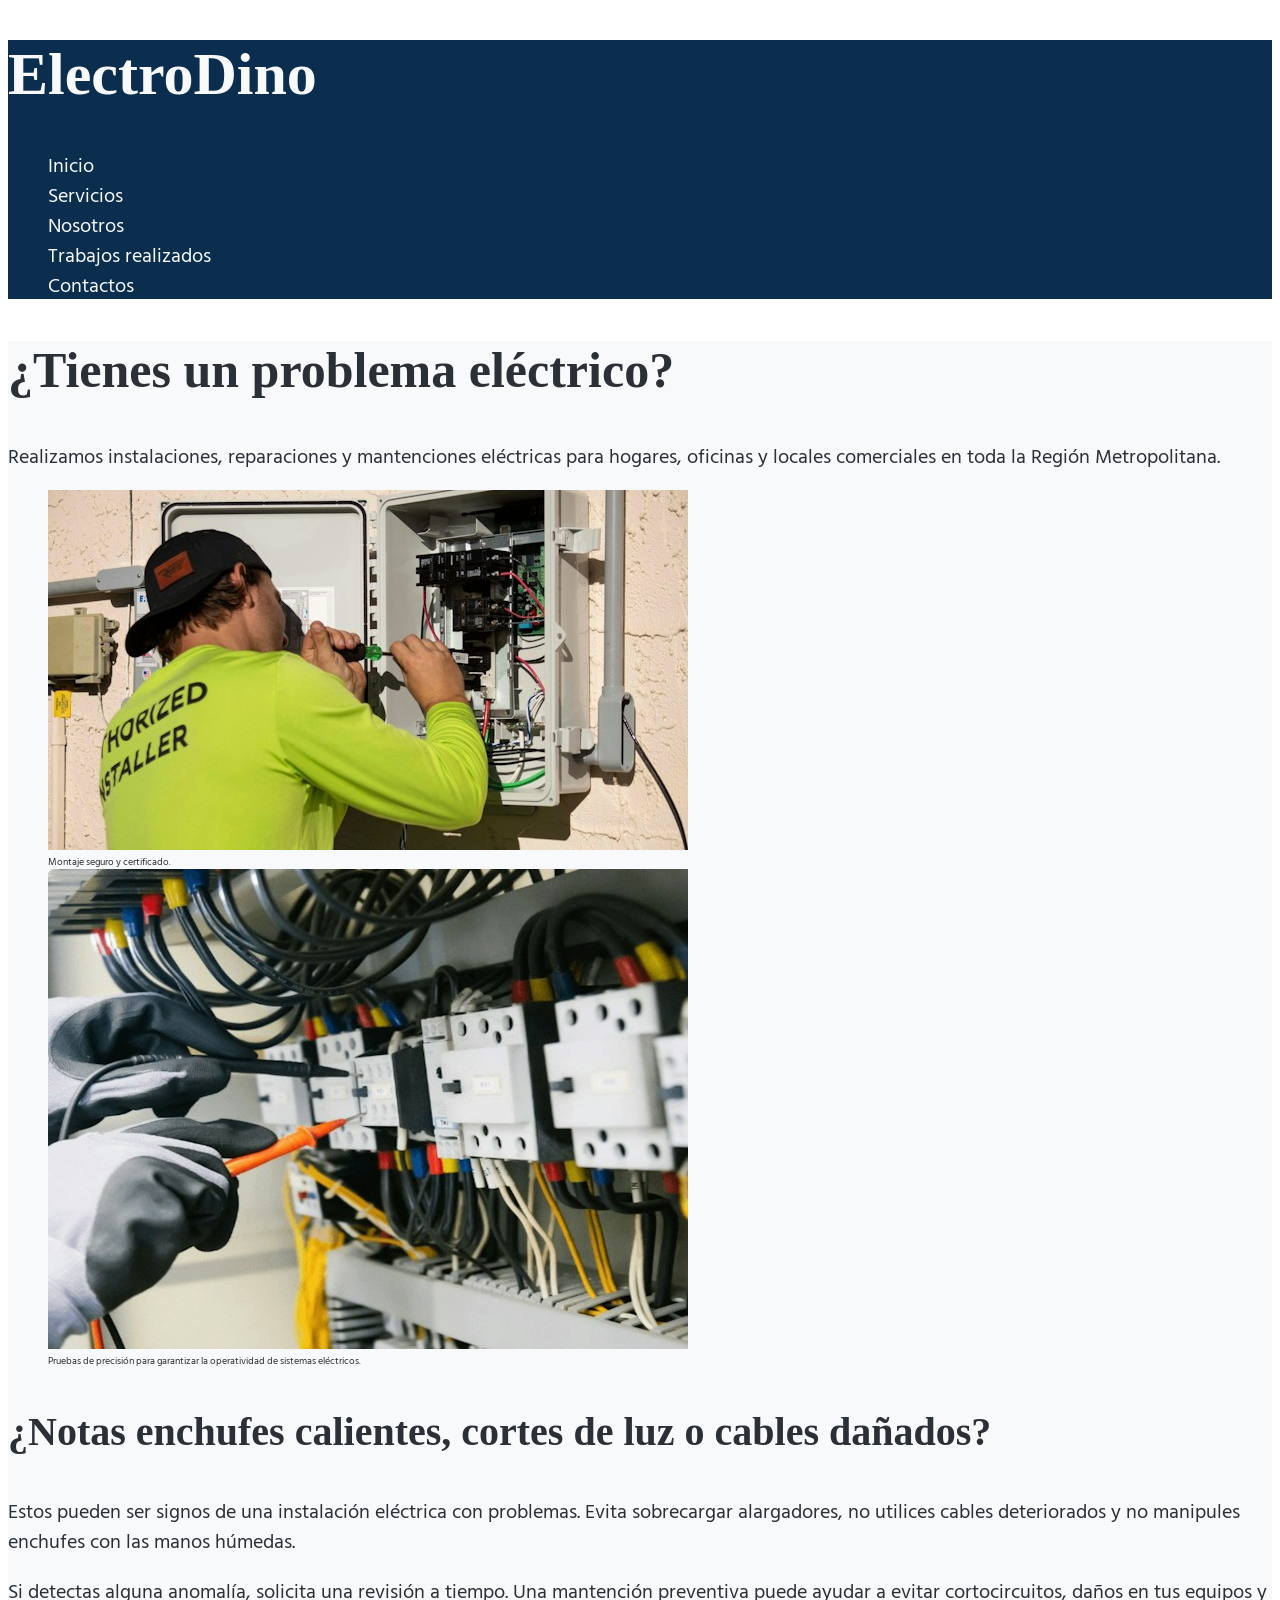
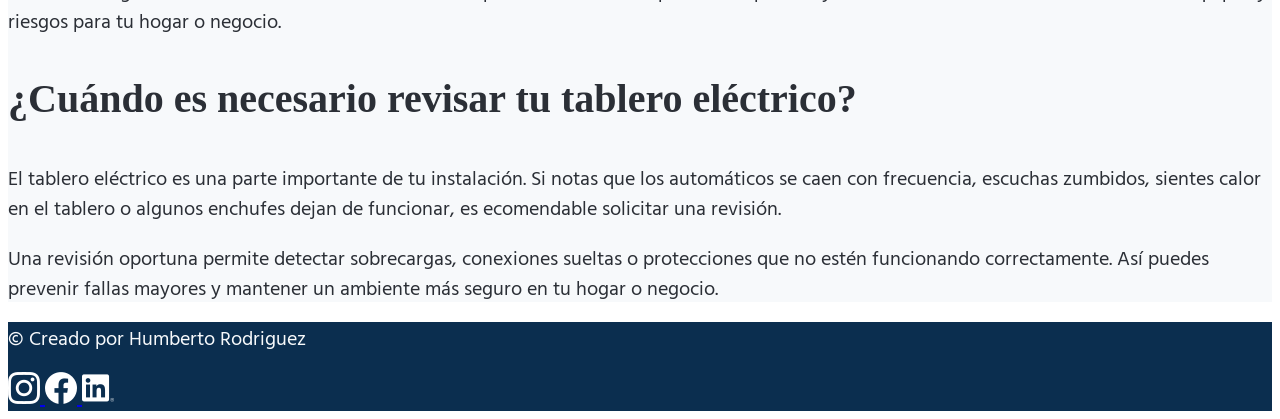
<file: index.html>
<!DOCTYPE html>
<html lang="es">
<head>
    <meta charset="UTF-8">
    <meta name="viewport" content="width=device-width, initial-scale=1.0">
    <title>ElectroDino | Inicio</title>
    <link rel="shortcut icon" href="./assets/electricidad.png" type="image/x-icon">
    <link rel="stylesheet" href="./styles/styles.css"
</head>

<body>
    <header>
        <h1>ElectroDino</h1>
        <nav>
            <ul>
                <li><a href="./index.html">Inicio</a></li>
                <li><a href="./pages/servicios.html">Servicios</a></li>
                <li><a href="./pages/nosotros.html">Nosotros</a></li>
                <li><a href="./pages/trabajos.html">Trabajos realizados</a></li>
                <li><a href="./pages/contactos.html">Contactos</a></li>
            </ul>
        </nav>
    </header>

    <main>
        <section>
            <h2>¿Tienes un problema eléctrico?</h2>
            <p>Realizamos instalaciones, reparaciones y mantenciones eléctricas para hogares, oficinas y locales comerciales en toda la Región Metropolitana.</p>
            <figure>
                <img src="./assets/reparacion1.jpg" alt="Tecnico instalador trabajando con un destornillador dentro de un panel electrico abierto montado en una pared exterior">
                <figcaption>Montaje seguro y certificado.</figcaption>

                <img src="./assets/reparacion2.jpg" alt="Manos de un técnico con guantes de seguridad realizando mediciones eléctricas con las puntas de un multímetro en un tablero industrial.">
                <figcaption>Pruebas de precisión para garantizar la operatividad de sistemas eléctricos.</figcaption>
            </figure>
        </section>
        <section>
            <article>
                <h3>¿Notas enchufes calientes, cortes de luz o cables dañados?</h3>
                <p>Estos pueden ser signos de una instalación eléctrica con problemas. Evita sobrecargar alargadores, no utilices cables deteriorados y no manipules enchufes con las manos húmedas.</p>
                <p>Si detectas alguna anomalía, solicita una revisión a tiempo. Una mantención preventiva puede ayudar a evitar cortocircuitos, daños en tus equipos y riesgos para tu hogar o negocio.</p>
            </article>
            <article>
                <h3>¿Cuándo es necesario revisar tu tablero eléctrico?</h3>
                <p>El tablero eléctrico es una parte importante de tu instalación. Si notas que los automáticos se caen con frecuencia, escuchas zumbidos, sientes calor en el tablero o algunos enchufes dejan de funcionar, es ecomendable solicitar una revisión.</p>
                <p>Una revisión oportuna permite detectar sobrecargas, conexiones sueltas o protecciones que no estén funcionando correctamente. Así puedes prevenir fallas mayores y mantener un ambiente más seguro en tu hogar o negocio.</p>
            </article>
        </section>
    </main>

    <footer>
        <p>&copy; Creado por Humberto Rodriguez</p>
        <a href="https://www.instagram.com/" target="_blank">
            <img src="./assets/instagram.png" alt="Acceso al perfil de Instagram">
        </a>
        <a href="https://www.facebook.com/?locale=es_LA" target="_blank">
            <img src="./assets/facebook.png" alt="Acceso al perfil de Facebook">
        </a>
        <a href="https://www.linkedin.com/" target="_blank">
            <img src="./assets/linkedin.png" alt="Acceso al perfil linkedin">
        </a>
    </footer>

</body>
</html>
</file>
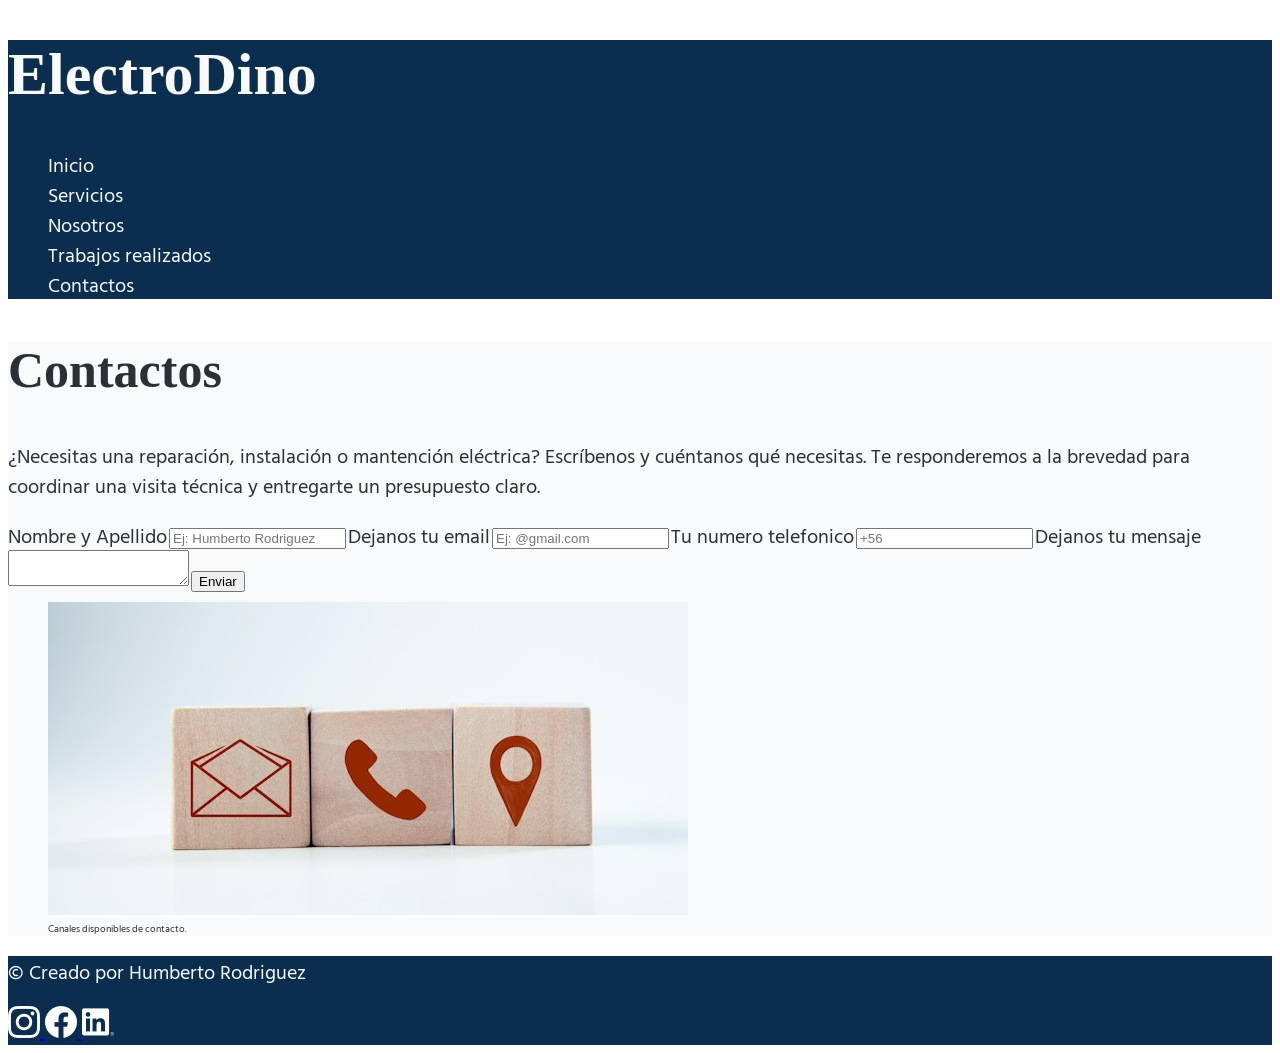
<file: pages/contactos.html>
<!DOCTYPE html>
<html lang="es">
<head>
    <meta charset="UTF-8">
    <meta name="viewport" content="width=device-width, initial-scale=1.0">
    <title>ElectroDino | Contactos</title>
    <link rel="shortcut icon" href="../assets/electricidad.png" type="image/x-icon">
    <link rel="stylesheet" href="../styles/styles.css"
</head>

<body>
    <header>
        <h1>ElectroDino</h1>
        <nav>
            <ul>
                <li><a href="../index.html">Inicio</a></li>
                <li><a href="./servicios.html">Servicios</a></li>
                <li><a href="./nosotros.html">Nosotros</a></li>
                <li><a href="./trabajos.html">Trabajos realizados</a></li>
                <li><a href="./contactos.html">Contactos</a></li>
            </ul>
        </nav>
    </header>

    <main>
        <section>
            <h2>Contactos</h2>
            <p>¿Necesitas una reparación, instalación o mantención eléctrica? Escríbenos y cuéntanos qué necesitas. Te responderemos a la brevedad para coordinar una visita técnica y entregarte un presupuesto claro.</p>
            <label for="nombreapellido">Nombre y Apellido</label>
            <input type="text" name="" id="nombreapellido" placeholder="Ej: Humberto Rodriguez" required>
            <label for="email">Dejanos tu email</label>
            <input type="email" name="" id="email" placeholder="Ej: @gmail.com" required>
            <label for="telefono">Tu numero telefonico</label>
            <input type="tel" name="" id="telefono" placeholder="+56 " required>
            <label for="mensaje">Dejanos tu mensaje</label>
            <textarea name="" id="mensaje"></textarea>
            <input type="submit" value="Enviar">
            <figure>
                <img src="../assets/contactos.jpg" alt="Tres bloques de madera alineados con iconos de correo electrónico, teléfono y ubicación sobre fondo blanco.">
                <figcaption>Canales disponibles de contacto.</figcaption>
            </figure>
        </section>
    </main>

    <footer>
        <p>&copy; Creado por Humberto Rodriguez</p>
        <a href="https://www.instagram.com/" target="_blank">
            <img src="../assets/instagram.png" alt="Acceso al perfil de Instagram">
        </a>
        <a href="https://www.facebook.com/?locale=es_LA" target="_blank">
            <img src="../assets/facebook.png" alt="Acceso al perfil de Facebook">
        </a>
        <a href="https://www.linkedin.com/" target="_blank">
            <img src="../assets/linkedin.png" alt="Acceso al perfil linkedin">
        </a>
    </footer>

</body>
</html>
</file>
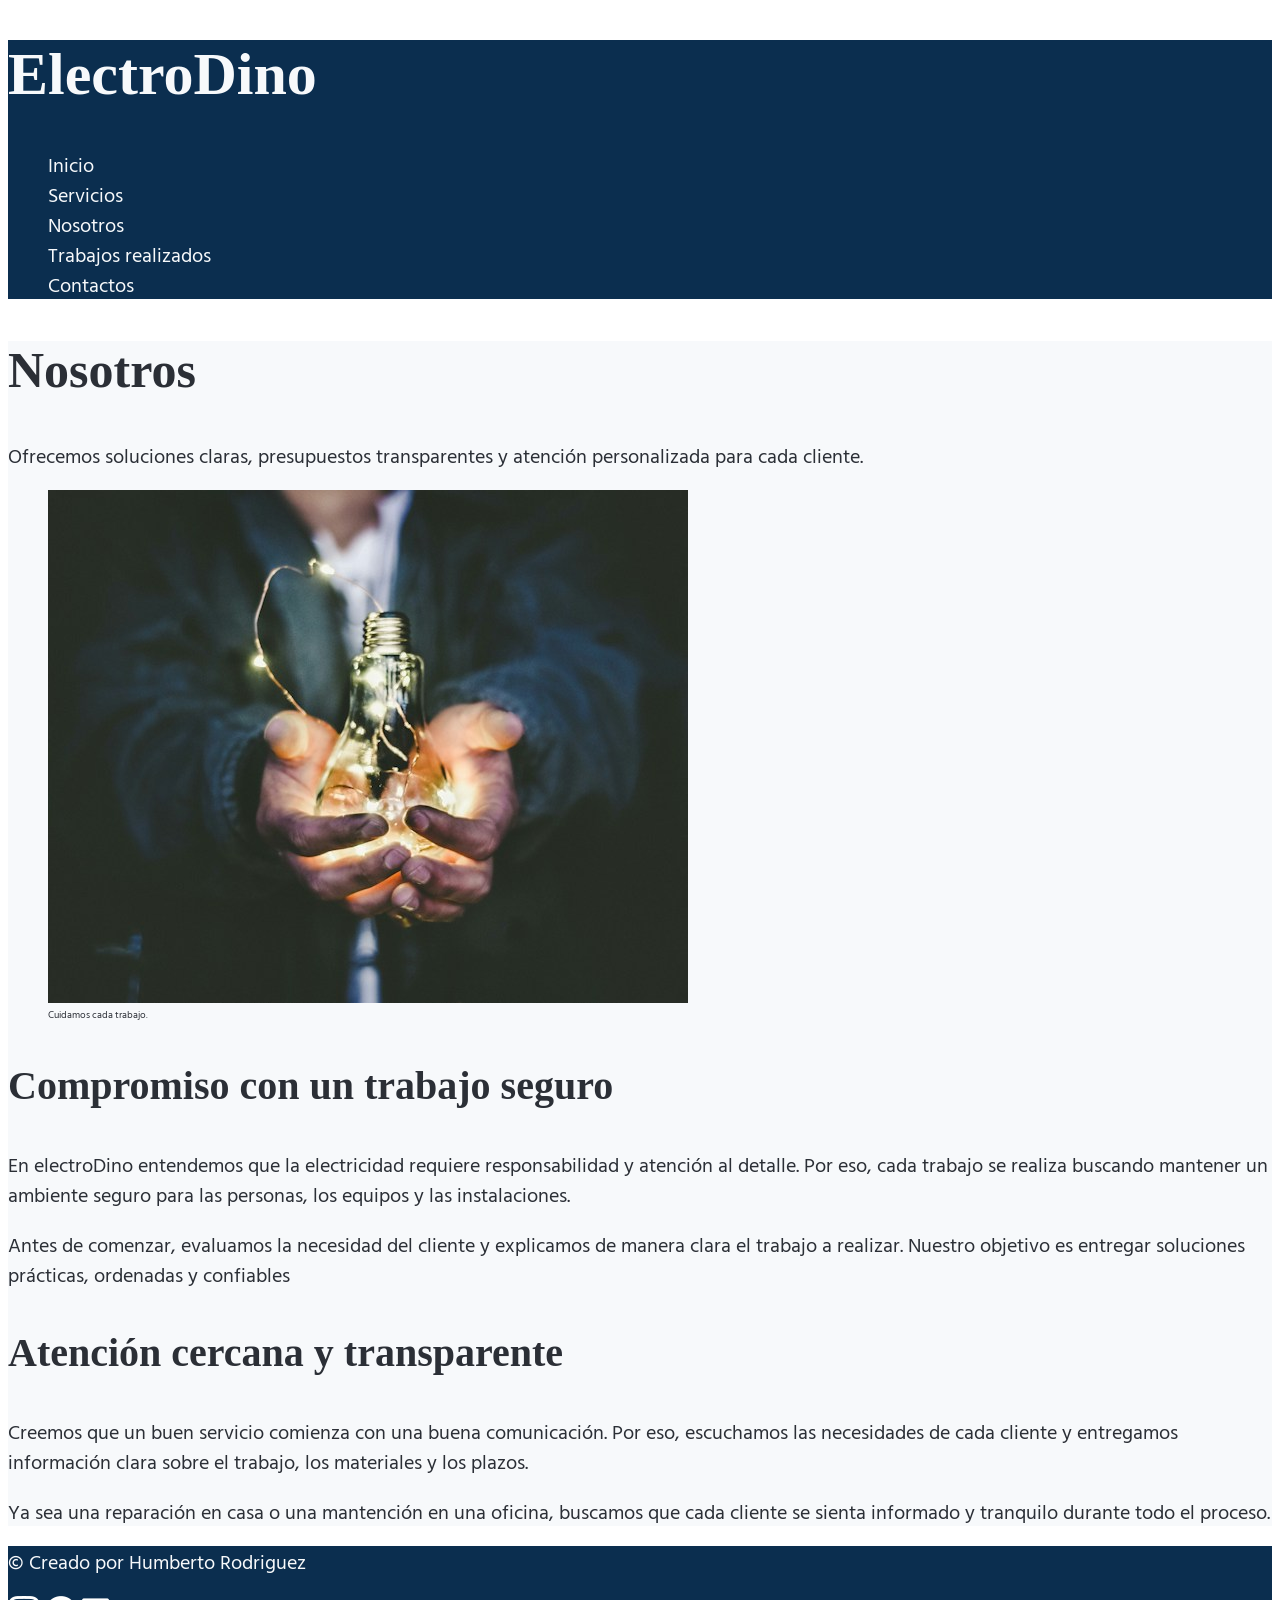
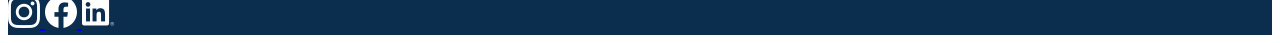
<file: pages/nosotros.html>
<!DOCTYPE html>
<html lang="es">
<head>
    <meta charset="UTF-8">
    <meta name="viewport" content="width=device-width, initial-scale=1.0">
    <title>ElectroDino | Nosotros</title>
    <link rel="shortcut icon" href="../assets/electricidad.png" type="image/x-icon">
    <link rel="stylesheet" href="../styles/styles.css"
</head>

<body>
    <header>
        <h1>ElectroDino</h1>
        <nav>
            <ul>
                <li><a href="../index.html">Inicio</a></li>
                <li><a href="./servicios.html">Servicios</a></li>
                <li><a href="./nosotros.html">Nosotros</a></li>
                <li><a href="./trabajos.html">Trabajos realizados</a></li>
                <li><a href="./contactos.html">Contactos</a></li>
            </ul>
        </nav>
    </header>

    <main>
        <section>
            <h2>Nosotros</h2>
            <p>Ofrecemos soluciones claras, presupuestos transparentes y atención personalizada para cada cliente.</p>
            <figure>
                <img src="../assets/nosotros.jpg" alt="En el centro de la composición, una bombilla de cristal contiene una delicada guirnalda de luces LED cálidas. El fino alambre de las luces sobresale por la parte superior y forma un pequeño arco iluminado en el aire antes de volver hacia las manos.">
                <figcaption>Cuidamos cada trabajo.</figcaption>
            </figure>
        </section>
        <section>
            <article>
                <h3>Compromiso con un trabajo seguro</h3>
                <p>En electroDino entendemos que la electricidad requiere responsabilidad y atención al detalle. Por eso, cada trabajo se realiza buscando mantener un ambiente seguro para las personas, los equipos y las instalaciones.</p>
                <p>Antes de comenzar, evaluamos la necesidad del cliente y explicamos de manera clara el trabajo a realizar. Nuestro objetivo es entregar soluciones prácticas, ordenadas y confiables</p>
            </article>
            <article>
                <h3>Atención cercana y transparente</h3>
                <p>Creemos que un buen servicio comienza con una buena comunicación. Por eso, escuchamos las necesidades de cada cliente y entregamos información clara sobre el trabajo, los materiales y los plazos.</p>
                <p>Ya sea una reparación en casa o una mantención en una oficina, buscamos que cada cliente se sienta informado y tranquilo durante todo el proceso.</p>
            </article>
        </section>
    </main>

    <footer>
        <p>&copy; Creado por Humberto Rodriguez</p>
        <a href="https://www.instagram.com/" target="_blank">
            <img src="../assets/instagram.png" alt="Acceso al perfil de Instagram">
        </a>
        <a href="https://www.facebook.com/?locale=es_LA" target="_blank">
            <img src="../assets/facebook.png" alt="Acceso al perfil de Facebook">
        </a>
        <a href="https://www.linkedin.com/" target="_blank">
            <img src="../assets/linkedin.png" alt="Acceso al perfil linkedin">
        </a>
    </footer>

</body>
</html>
</file>
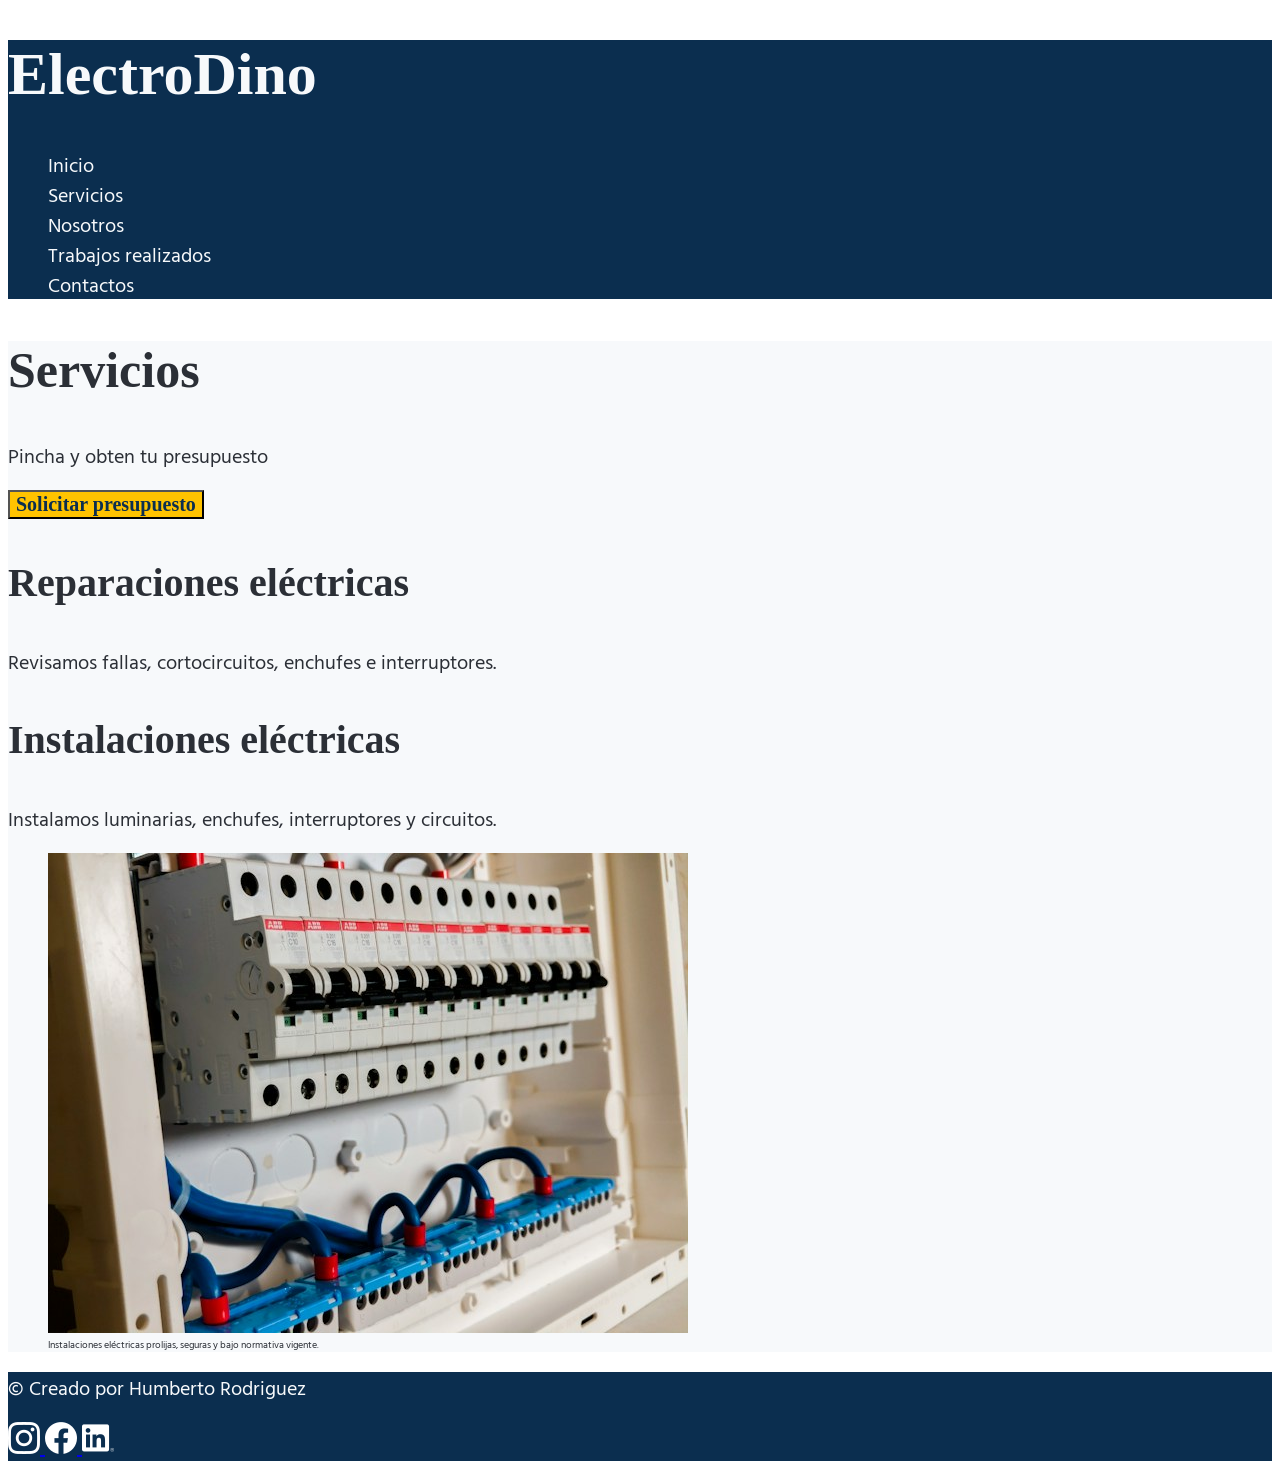
<file: pages/servicios.html>
<!DOCTYPE html>
<html lang="es">
<head>
    <meta charset="UTF-8">
    <meta name="viewport" content="width=device-width, initial-scale=1.0">
    <title>ElectroDino | Servicios</title>
    <link rel="shortcut icon" href="../assets/electricidad.png" type="image/x-icon">
    <link rel="stylesheet" href="../styles/styles.css"
</head>

<body>
    <header>
        <h1>ElectroDino</h1>
        <nav>
            <ul>
                <li><a href="../index.html">Inicio</a></li>
                <li><a href="./servicios.html">Servicios</a></li>
                <li><a href="./nosotros.html">Nosotros</a></li>
                <li><a href="./trabajos.html">Trabajos realizados</a></li>
                <li><a href="./contactos.html">Contactos</a></li>
            </ul>
        </nav>
    </header>

    <main>
        <section>
            <h2>Servicios</h2>
            <p>Pincha y obten tu presupuesto</p>
            <button class="buttonPresupuesto">Solicitar presupuesto</button>
            <article>
                <h3>Reparaciones eléctricas</h3>
                <p>Revisamos fallas, cortocircuitos, enchufes e interruptores.</p>
            </article>

            <article>
                <h3>Instalaciones eléctricas</h3>
                <p>Instalamos luminarias, enchufes, interruptores y circuitos.</p>
            </article>
            <figure>
                <img src="../assets/servicio.jpg" alt="Interior de un tablero eléctrico modular con interruptores automáticos y cableado organizado.">
                <figcaption>Instalaciones eléctricas prolijas, seguras y bajo normativa vigente.</figcaption>
            </figure>
        </section>
    </main>

    <footer>
        <p>&copy; Creado por Humberto Rodriguez</p>
        <a href="https://www.instagram.com/" target="_blank">
            <img src="../assets/instagram.png" alt="Acceso al perfil de Instagram">
        </a>
        <a href="https://www.facebook.com/?locale=es_LA" target="_blank">
            <img src="../assets/facebook.png" alt="Acceso al perfil de Facebook">
        </a>
        <a href="https://www.linkedin.com/" target="_blank">
            <img src="../assets/linkedin.png" alt="Acceso al perfil linkedin">
        </a>
    </footer>

</body>
</html>
</file>
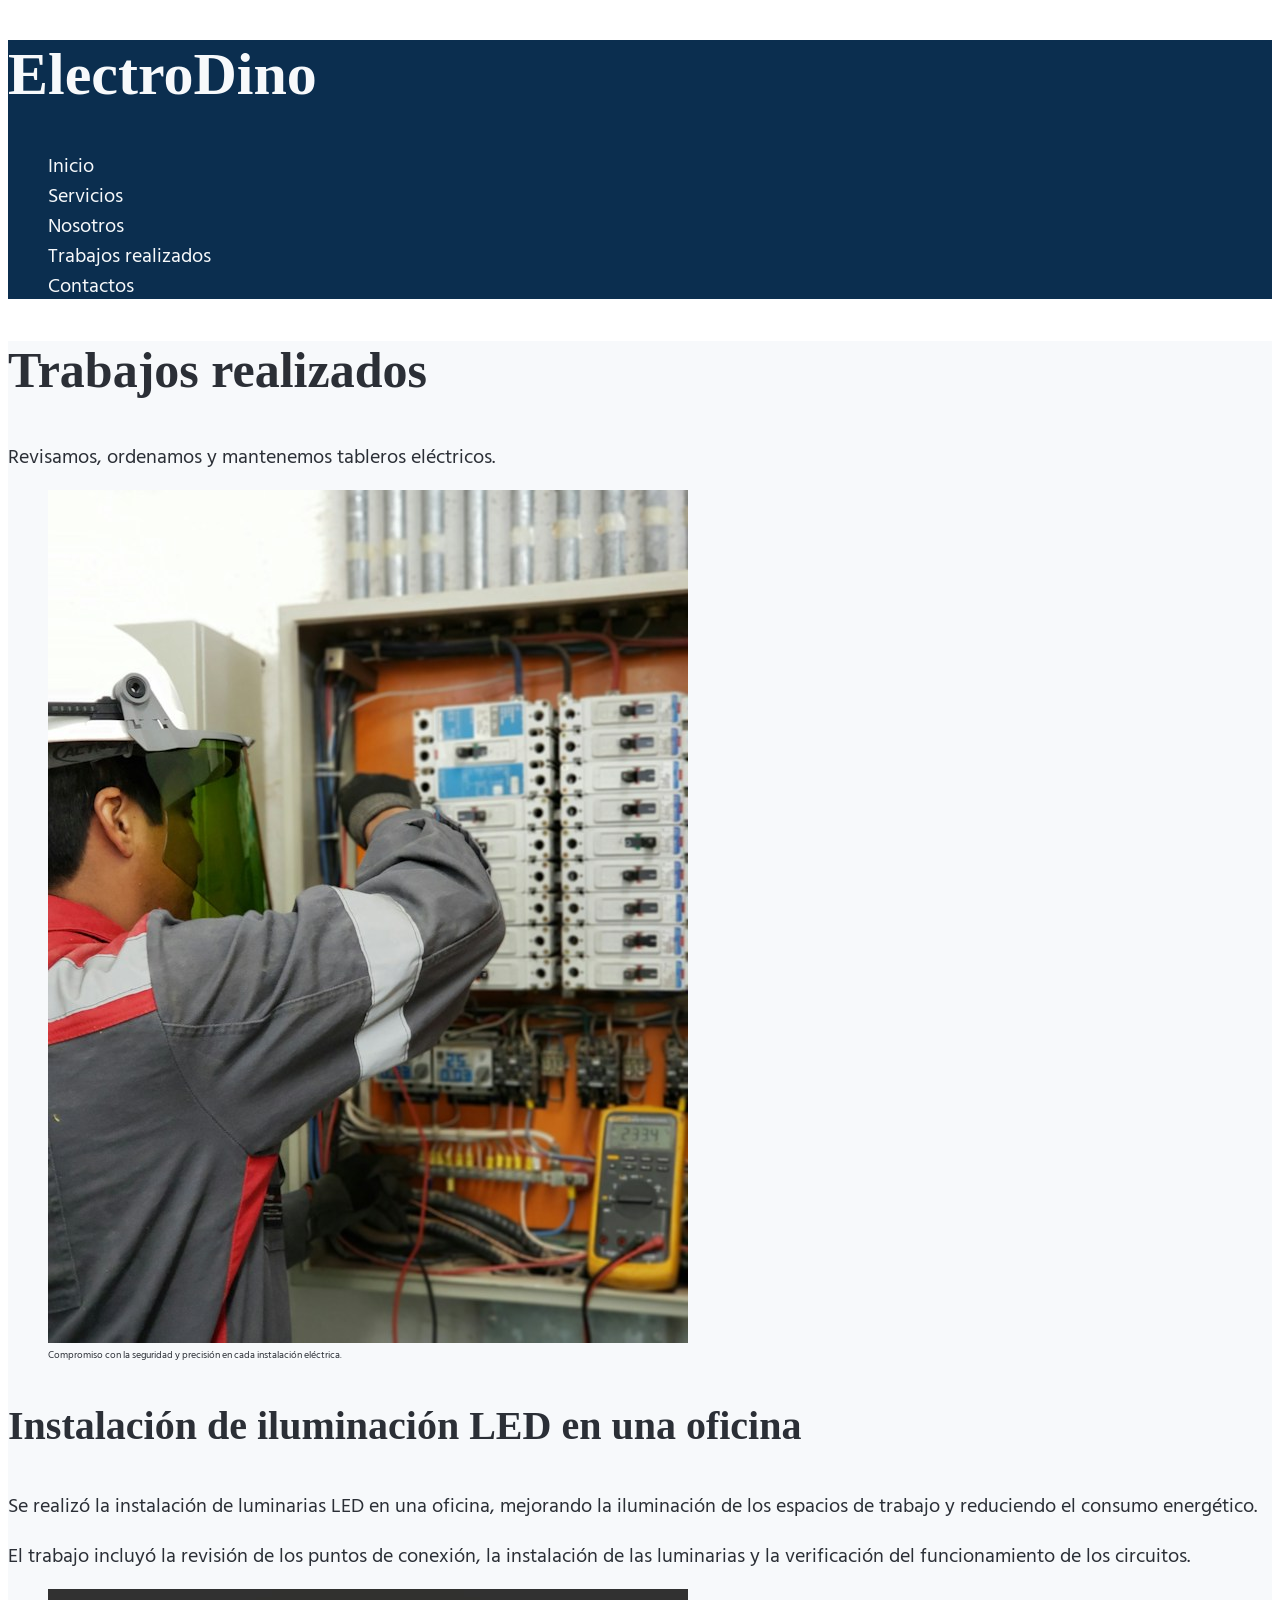
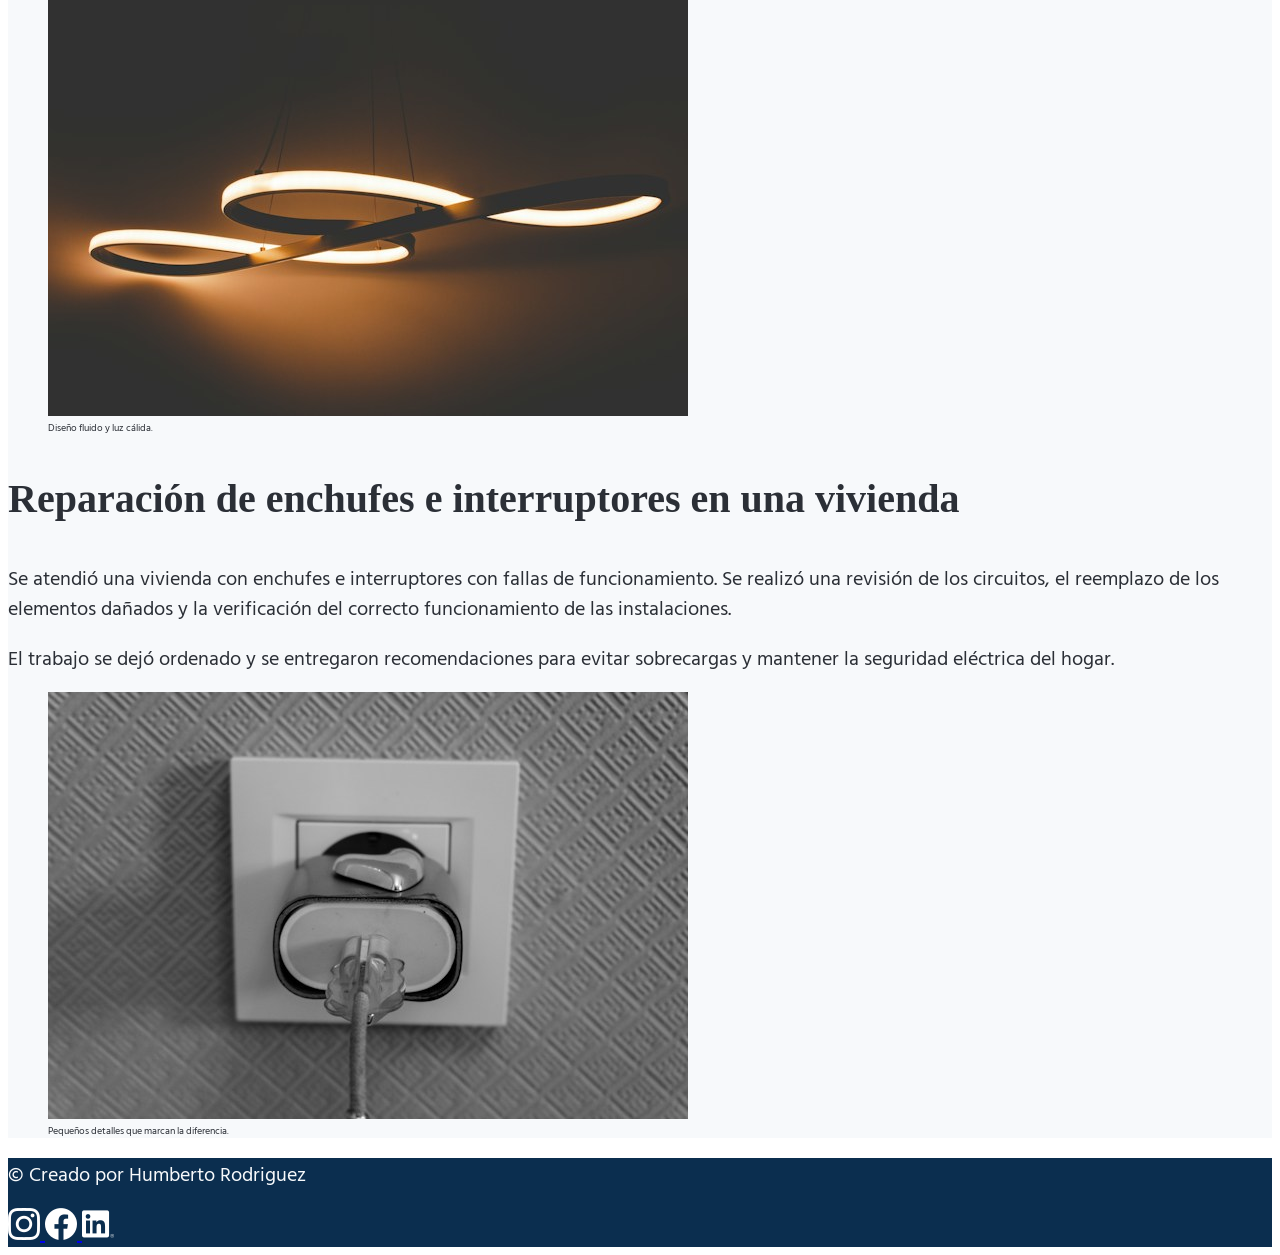
<file: pages/trabajos.html>
<!DOCTYPE html>
<html lang="es">
<head>
    <meta charset="UTF-8">
    <meta name="viewport" content="width=device-width, initial-scale=1.0">
    <title>ElectroDino | Trabajos realizados</title>
    <link rel="shortcut icon" href="../assets/electricidad.png" type="image/x-icon">
    <link rel="stylesheet" href="../styles/styles.css"
</head>

<body>
    <header>
        <h1>ElectroDino</h1>
        <nav>
            <ul>
                <li><a href="../index.html">Inicio</a></li>
                <li><a href="./servicios.html">Servicios</a></li>
                <li><a href="./nosotros.html">Nosotros</a></li>
                <li><a href="./trabajos.html">Trabajos realizados</a></li>
                <li><a href="./contactos.html">Contactos</a></li>
            </ul>
        </nav>
    </header>

    <main>
        <section>
            <h2>Trabajos realizados</h2>
            <p>Revisamos, ordenamos y mantenemos tableros eléctricos.</p>
            <figure>
                <img src="../assets/trabajos.jpg" alt="Técnico electricista con equipo de protección realizando mantenimiento en un tablero eléctrico industrial.">
                <figcaption>Compromiso con la seguridad y precisión en cada instalación eléctrica.</figcaption>
            </figure>
        </section>
        <section>
            <article>
                <h3>Instalación de iluminación LED en una oficina</h3>
                <p>Se realizó la instalación de luminarias LED en una oficina, mejorando la iluminación de los espacios de trabajo y reduciendo el consumo energético.</p>
                <p>El trabajo incluyó la revisión de los puntos de conexión, la instalación de las luminarias y la verificación del funcionamiento de los circuitos.</p>
                <figure>
                    <img src="../assets/led.jpg" alt="Lámpara colgante LED moderna con diseño curvo entrelazado en tono negro mate que emite una luz cálida sobre un fondo oscuro.">
                    <figcaption>Diseño fluido y luz cálida.</figcaption>
                </figure>
            </article>
            <article>
                <h3>Reparación de enchufes e interruptores en una vivienda</h3>
                <p>Se atendió una vivienda con enchufes e interruptores con fallas de funcionamiento. Se realizó una revisión de los circuitos, el reemplazo de los elementos dañados y la verificación del correcto funcionamiento de las instalaciones.</p>
                <p>El trabajo se dejó ordenado y se entregaron recomendaciones para evitar sobrecargas y mantener la seguridad eléctrica del hogar.</p>
                <figure>
                    <img src="../assets/enchufe.jpg" alt="Fotografía en blanco y negro de un cargador de teléfono enchufado a la pared con un pequeño adorno metálico en forma de corazón encima y un cable con protector conectado.">
                    <figcaption>Pequeños detalles que marcan la diferencia.</figcaption>
                </figure>
            </article>
        </section>
    </main>

    <footer>
        <p>&copy; Creado por Humberto Rodriguez</p>
        <a href="https://www.instagram.com/" target="_blank">
            <img src="../assets/instagram.png" alt="Acceso al perfil de Instagram">
        </a>
        <a href="https://www.facebook.com/?locale=es_LA" target="_blank">
            <img src="../assets/facebook.png" alt="Acceso al perfil de Facebook">
        </a>
        <a href="https://www.linkedin.com/" target="_blank">
            <img src="../assets/linkedin.png" alt="Acceso al perfil linkedin">
        </a>
    </footer>

</body>
</html>
</file>
<file: styles/styles.css>
/*Fuente de google fonts*/
@import url('https://fonts.googleapis.com/css2?family=Hind+Vadodara:wght@300;400;500;600;700&family=Tinos:ital,wght@0,400;0,700;1,400;1,700&display=swap');
/*Utilizamos Tinos y Hind Vadodara*/

html{
    font-size: 62.5%;
}
header{
    /*fondo de color*/
    background-color:#0B2E4F;
    /*color de texto*/
    color:	#F7F9FB;
}
h1,h2,h3,h4,h5,h6{
    /*usando tipografia de google fonts*/ 
    font-family: "Tinos", sans-serif;
}
h1{
    font-size: 6rem;
}
h2{
    font-size: 5rem;
}
h3{
    font-size: 4rem;
}
h4{
    font-size: 3rem;
}
a,p,label{
    /*usando tipografia de google fonts*/
    font-family: "Hind Vadodara", sans-serif;
    font-size: 2rem;
}
ul{
    list-style: none;
}
nav ul a{
    color: #F7F9FB;
    text-decoration: none;
}
main{
    background-color: #F7F9FB;
}
section{
    font-family: "Hind Vadodara", sans-serif;
    color:#2B2F36;
}
article{
    font-family: "Hind Vadodara", sans-serif;
    color:#2B2F36;
}
.buttonPresupuesto{
    background-color:#FFC300;
    color:#0B2E4F;
    font-family: "Tinos", sans-serif;
    font-weight: bold;
    font-size: 2rem;
}
footer{ 
    background-color: #0B2E4F;
    color:#F7F9FB;
}
</file>
